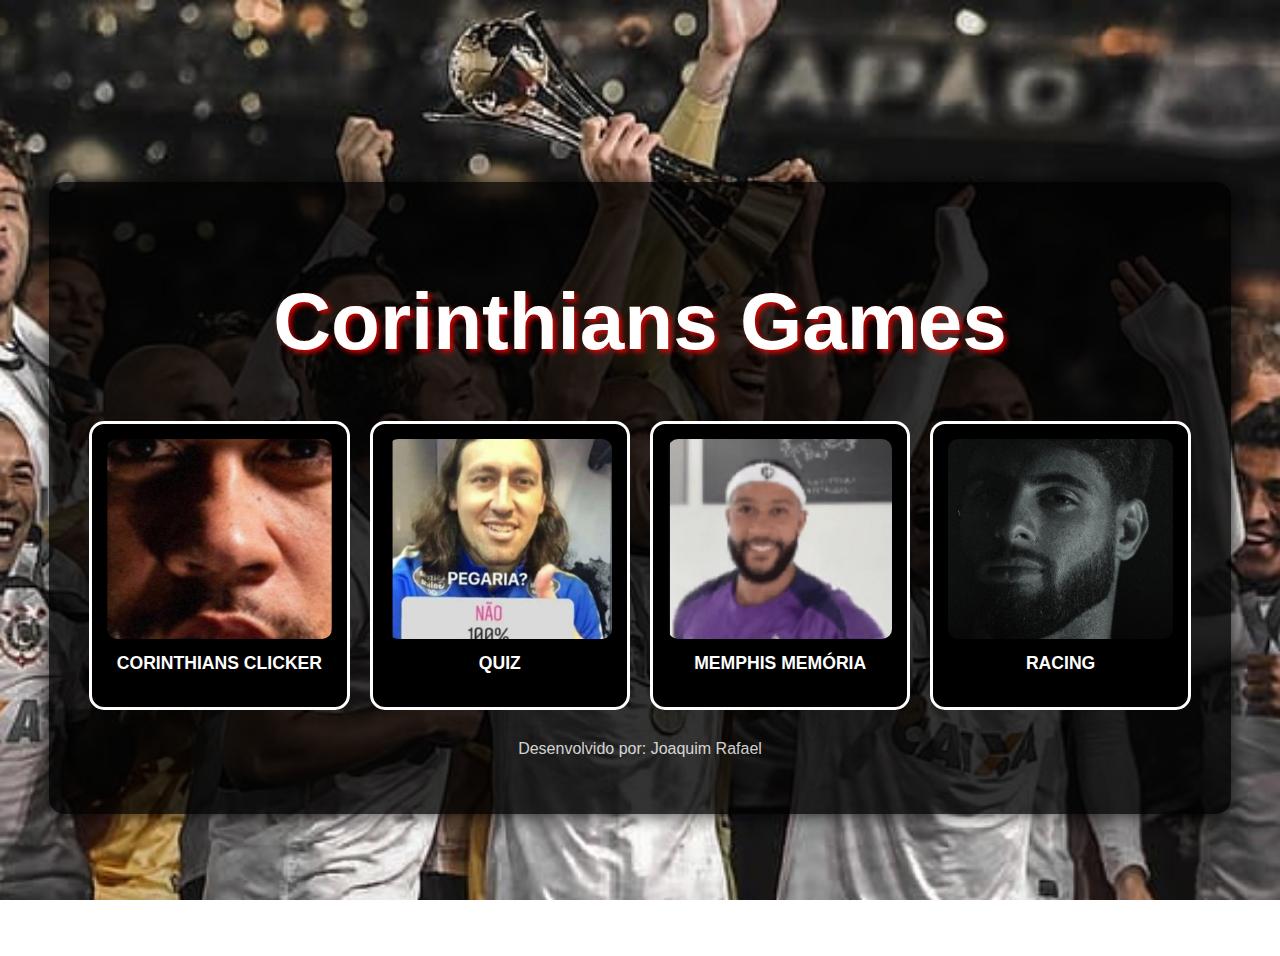
<file: index.html>
<!DOCTYPE html>
<html lang="en">
<head>
    <meta charset="UTF-8">
    <meta name="viewport" content="width=device-width, initial-scale=1.0">
    <link rel="stylesheet" href="css/estilos.css">
    <title>CORINTHIANS GAMES</title>
</head>
<body>
    <div class="menu">
        <h1 class="titulo">Corinthians Games</h1>
        <div class="game-container">
            <a href="Corinthians clicker/index.html" class="game">
                <img src="images/cliker.png" alt="Corinthians Clicker">
                <p>Corinthians Clicker</p>
            </a>
            <a href="Quiz/index.html" class="game">
                <img src="images/quiz.png" alt="Quiz">
                <p>Quiz</p>
            </a>
            <a href="jogo da memória/index.html" class="game">
                <img src="images/depay.png" alt="Jogo da Memória">
                <p>Memphis Memória</p>
            </a>
            <a href="Corinthians Racing/index.html" class="game">
                <img src="images/car.png" alt="Corinthians Racing">
                <p>Racing</p>
            </a>
        </div>
        <p class="dev-texto">Desenvolvido por: Joaquim Rafael</p>
    </div>
</body>
</html>
</file>
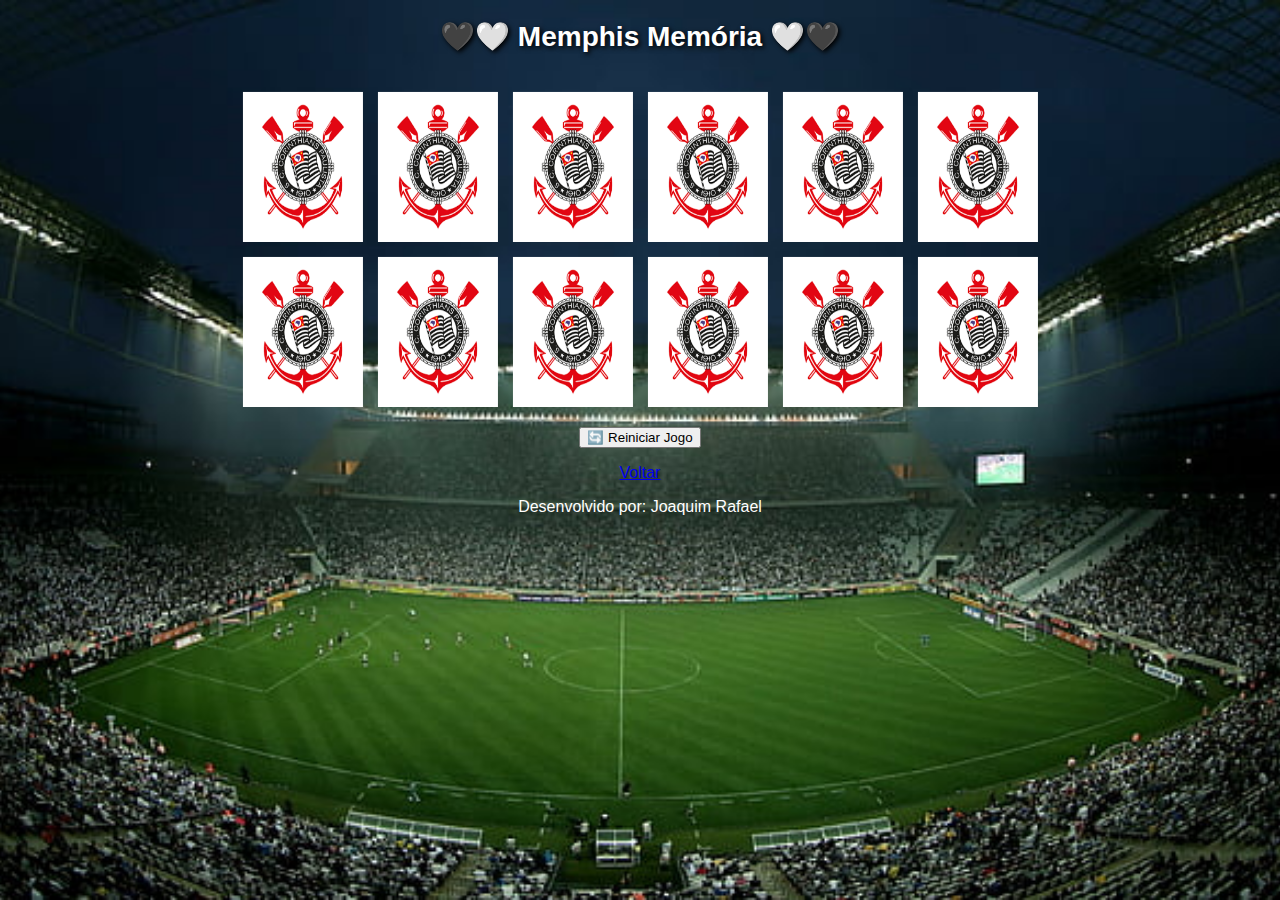
<file: jogo da memória/memoria.html>
<!DOCTYPE html>
<html lang="pt-BR">
<head>
    <meta charset="UTF-8">
    <meta name="viewport" content="width=device-width, initial-scale=1.0">
    <title>Memphis Memória</title>
    <link rel="stylesheet" href="css/estilos.css">
</head>
<body>
    <h1>🖤🤍 Memphis Memória  🤍🖤</h1>
    <div class="memory-game">
        <!-- As cartas serão geradas dinamicamente pelo JavaScript -->
    </div>
    <button id="restart">🔄 Reiniciar Jogo</button>
    <script src="script/script.js"></script>
    <p><a href="../index.html">Voltar</a></p>
    <p class="dev-texto">Desenvolvido por: Joaquim Rafael</p>
</body>
</html>
</file>
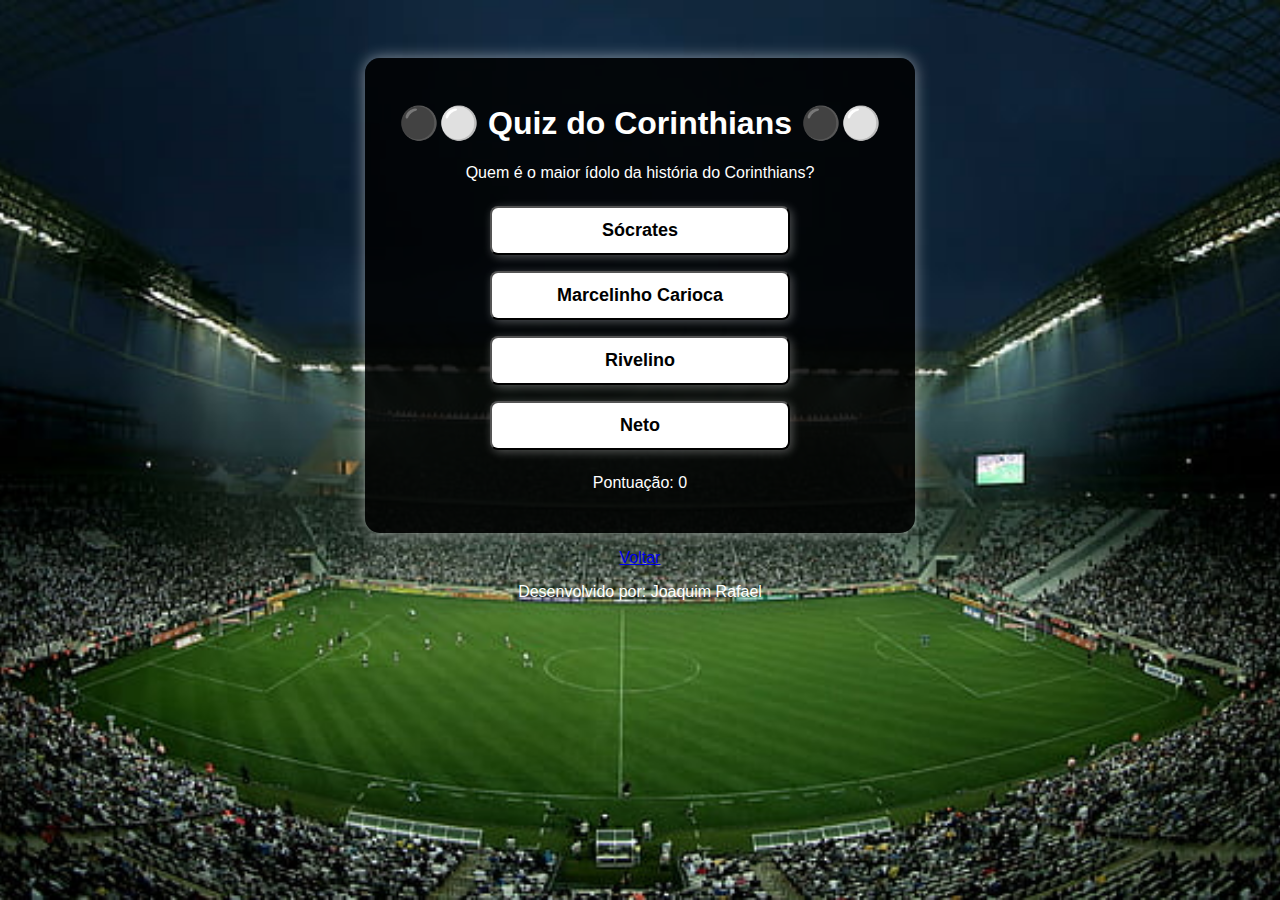
<file: Quiz/quiz.html>
<!DOCTYPE html>
<html lang="pt-BR">
<head>
    <meta charset="UTF-8">
    <meta name="viewport" content="width=device-width, initial-scale=1.0">
    <title>Quiz do Corinthians</title>
    <link rel="stylesheet" href="css/estilos.css">
</head>
<body>
    <div class="quiz-container">
        <h1>⚫⚪ Quiz do Corinthians ⚫⚪</h1>
        <p id="pergunta">Carregando...</p>
        <div id="opcoes"></div>
        <p id="resultado"></p>
        <p class="placar">Pontuação: <span id="pontuacao">0</span></p>
        <button id="proxima">Próxima Pergunta</button>
        <audio id="acerto" src="song/Iframe Green Screen + Efeito Sonoro (Acerto) [Q5OUHJ5nfMs].mp3"></audio>
        <audio id="erro" src="song/Iframe efeito sonoro de erro [AxoXBKq7wjk].mp3"></audio>
        
    </div>
    <script src="script/script.js"></script>
    <p><a href="../index.html">Voltar</a></p>
    <p class="dev-texto">Desenvolvido por: Joaquim Rafael</p>
</body>
</html>
</file>
<file: css/estilos.css>
body {
    font-family: 'Arial', sans-serif;
    color: #fff;
    display: flex;
    justify-content: center;
    align-items: center;
    min-height: 100vh;
    text-align: center;
    padding: 20px;
    background-image: url('../images/sccp.jpg');
    background-size: cover; /* Garante que a imagem cubra toda a área */
    background-position: center; /* Centraliza a imagem */
    background-repeat: no-repeat; /* Evita a repetição da imagem */
    background-attachment: fixed; /* Deixa a imagem fixa quando o usuário rola a página */
    overflow-x: hidden;
}

.menu {
    width: 90%;
    max-width: 1300px;
    background-color: rgba(0, 0, 0, 0.8);
    padding: 40px;
    border-radius: 15px;
    box-shadow: 0 0 20px rgba(0, 0, 0, 0.8);
    margin-top: 40px;
}

.titulo {
    font-size: 80px;
    color: #ffffff;
    text-shadow: 3px 3px 5px rgba(255, 0, 0, 0.8);
    display: flex;
    align-items: center;
    justify-content: center;
    width: 100%;
    text-align: center;
    position: relative;
}

/* Utilizando Grid para ajustar o tamanho ideal dos jogos */
.game-container {
    display: grid;
    grid-template-columns: repeat(auto-fit, minmax(220px, 1fr));
    gap: 20px;
    max-width: 1200px;
    margin: 0 auto;
}

.game {
    text-decoration: none;
    color: #fff;
    text-align: center;
    border: 3px solid #ffffff;
    border-radius: 15px;
    padding: 15px;
    transition: transform 0.3s ease, box-shadow 0.3s ease, background-color 0.3s ease;
    background-color: #000;
    position: relative;
}

.game img {
    width: 100%;
    height: 200px; /* Tamanho fixo para todas as imagens */
    object-fit: cover; /* Garante que a imagem cubra toda a área sem distorção */
    border-radius: 10px;
    transition: transform 0.3s ease;
}

.game:hover {
    background-color: #ffffff;
    transform: scale(1.05);
    box-shadow: 0 4px 12px rgba(0, 0, 0, 0.6);
}

.game:hover img {
    transform: scale(1.1);
}

.game p {
    margin-top: 10px;
    font-size: 1.1rem;
    font-weight: bold;
    text-transform: uppercase;
}

.dev-texto {
    margin-top: 30px;
    font-size: 1rem;
    opacity: 0.8;
}
</file>
<file: jogo da memória/css/estilos.css>
body {
    font-family: Arial, sans-serif;
    text-align: center;
    background: url('../images/arenasccp.jpg') no-repeat center center fixed;
    background-size: cover;
    color: white;
}

h1 {
    margin-top: 20px;
    font-size: 28px;
    text-shadow: 2px 2px 5px black;
}

.memory-game {
    display: flex;
    flex-wrap: wrap;
    justify-content: center;
    gap: 15px;
    max-width: 800px;  /* Define uma largura máxima */
    margin: auto;  /* Centraliza o jogo */
    padding: 20px;
}

.card {
    width: 120px;
    height: 150px;
    perspective: 1000px;
    cursor: pointer;
    position: relative;
}

.card .front, .card .back {
    width: 100%;
    height: 100%;
    position: absolute;
    backface-visibility: hidden;
    transition: transform 0.5s;
}

.card .front {
    transform: rotateY(180deg);
}

.card .back {
    background: black;
    transform: rotateY(0);
}

.card.flipped .front {
    transform: rotateY(0);
}

.card.flipped .back {
    transform: rotateY(-180deg);
}

.card .back {
    background: black url('../images/sccp.png') center/contain no-repeat;
}
</file>
<file: Quiz/css/estilos.css>
/* Ajustando o fundo da Arena Corinthians */
body {
    font-family: Arial, sans-serif;
    background: url('../images/arenasccp.jpg') no-repeat center center fixed;
    background-size: cover; /* Garante que a imagem cubra toda a tela */
    text-align: center;
    color: white;
    padding-top: 50px;
}

/* Melhorando o container do quiz */
.quiz-container {
    width: 90%;
    max-width: 500px;
    margin: auto;
    background: rgba(0, 0, 0, 0.85);
    padding: 25px;
    border-radius: 15px;
    box-shadow: 0 0 15px rgba(255, 255, 255, 0.5);
    text-align: center;
}

/* Estilizando os botões de opções */
#opcoes {
    display: flex;
    flex-direction: column;
    align-items: center;
}

.opcao {
    display: block;
    background: #fff;
    color: #000;
    padding: 12px;
    margin: 8px;
    width: 80%;
    max-width: 300px;
    cursor: pointer;
    border-radius: 8px;
    transition: all 0.3s ease-in-out;
    font-size: 18px;
    font-weight: bold;
    text-align: center;
    box-shadow: 2px 2px 10px rgba(255, 255, 255, 0.3);
}

.opcao:hover {
    background: #FFD700;
    transform: scale(1.05);
}

/* Botão de próxima pergunta */
#proxima {
    background: #FFD700;
    color: #000;
    border: 2px solid white;
    padding: 12px;
    margin-top: 15px;
    cursor: pointer;
    border-radius: 8px;
    font-size: 16px;
    font-weight: bold;
    transition: 0.3s ease-in-out;
}

#proxima:hover {
    background: white;
    color: #000;
    transform: scale(1.1);
}
</file>
